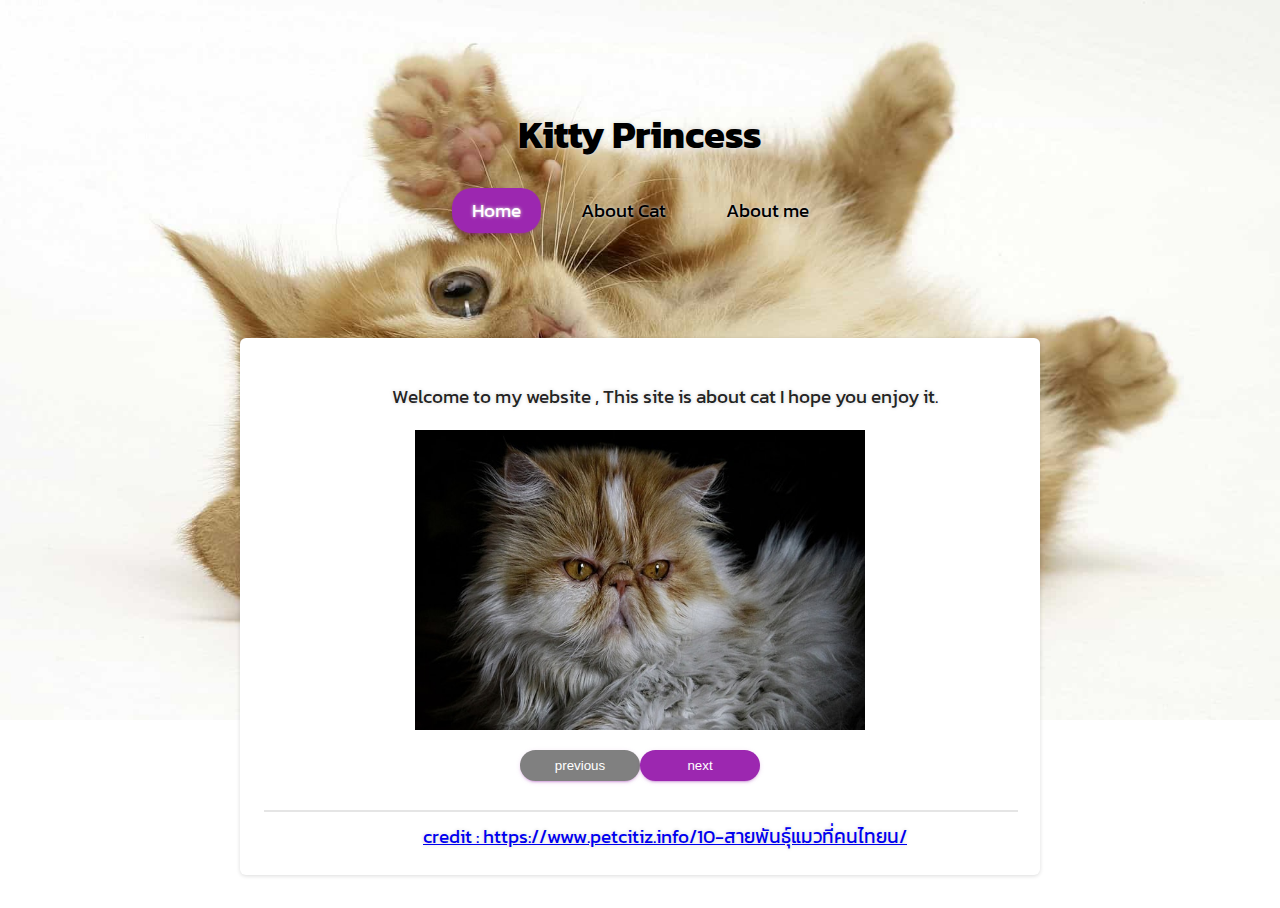
<file: Personal Website Project_190/index.html>
<!DOCTYPE html>
<html lang="en">
    <!--Show slide picture by using javascript-->
    <head>
        <head>
            <meta charset="UTF-8">
            <meta name="viewport" content="width=device-width">
            <meta http-equiv="Cache-control" content="public">
            <link href="https://fonts.googleapis.com/css?family=Kanit" rel="stylesheet">
            <link rel="stylesheet" href="./css/style.css" type="text/css">
            <title>Kitty Princess</title>
        </head>
        <body>

            <header>
                <h1 class="center">Kitty Princess</h1>
                <button class="menu-toggle" onclick="menuToggle()">Menu</button>
                <div class="header-menu" id="header-menu">
                    <a href="index.html" class="button active">Home</a>
                    <a href="breeds.html" class="button">About Cat</a>
                    <a href="aboutme.html" class="button">About me</a>
                </div>
            </header>

            <main>
            <div class="card">
                <div class="card-body">
                        <p class="center" >Welcome to my website , This site is about cat I hope you enjoy it.</p>
                    <div class="slide">
                        <img src="./picture/cat2.jpg" id="slide" width="450" height="300">
                    </div>
                    <div class="slide-group">
                        <button type="button" onclick="slidePrevious()" class="slide-button" id="btnPrevious">previous</button>
                        <button type="button" onclick="slideNext()" class="slide-button" id="btnNext">next</button>
                    </div>
                    <hr>
                    <a class="center" href="https://www.petcitiz.info/10-สายพันธุ์แมวที่คนไทยน/">credit : https://www.petcitiz.info/10-สายพันธุ์แมวที่คนไทยน/</a>
                    
                </div>
            </div>
            </main>

            <script src="./javascript/javascript.js"></script>

        </body>
</html>
</file>
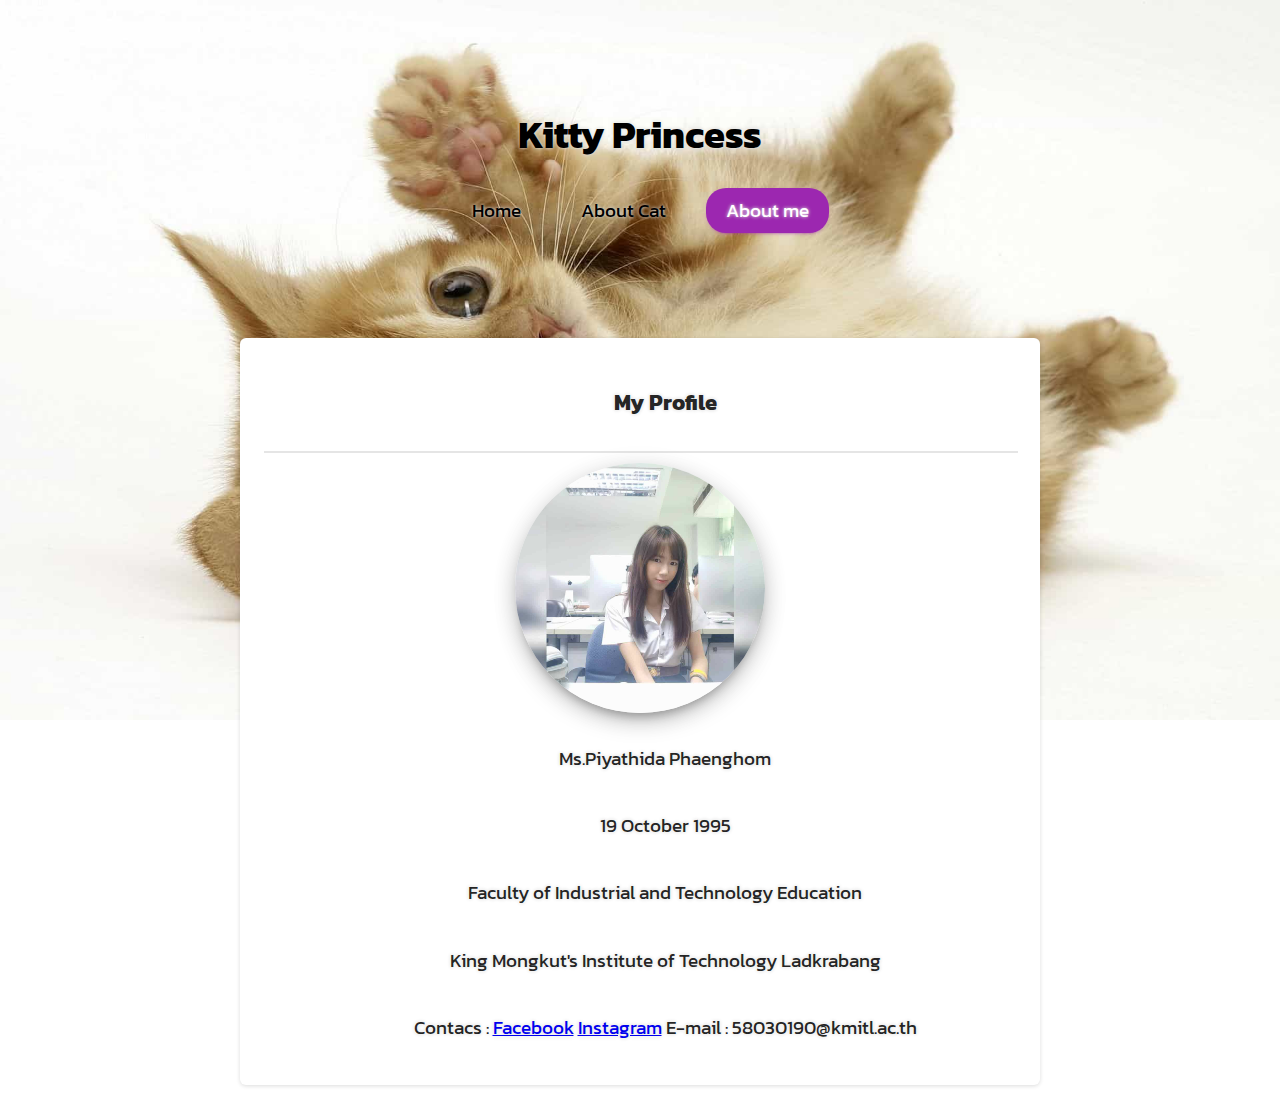
<file: Personal Website Project_190/aboutme.html>
<!DOCTYPE html>
<html lang="en">
    <!--Show my profile-->
    <head>
        <head>
            <meta charset="UTF-8">
            <meta name="viewport" content="width=device-width">
            <meta http-equiv="Cache-control" content="public">
            <link href="https://fonts.googleapis.com/css?family=Kanit" rel="stylesheet">
            <link rel="stylesheet" href="./css/style.css" type="text/css">
            <title>Kitty Princess</title>
        </head>
        <body>

            <header>
                <h1 class="center">Kitty Princess</h1>
                <button class="menu-toggle" onclick="menuToggle()">Menu</button>
                <div class="header-menu" id="header-menu">
                    <a href="index.html" class="button">Home</a>
                    <a href="breeds.html" class="button">About Cat</a>
                    <a href="aboutme.html" class="button active">About me</a>
                </div>
            </header>

            <main>
            <div class="card">
                <div class="card-body" style="align-items: center">
                    <h3 class="center">My Profile</h3>
                    <hr>
                    <img src="./picture/me.jpg" i="" width="250" height="250" class="avatar">
                    <p>Ms.Piyathida  Phaenghom</p>
                    <p>19 October 1995</p>
                    <p>Faculty of Industrial and Technology Education</p>
                    <p>King Mongkut's Institute of Technology Ladkrabang</p>
                    <p>Contacs : <a href="https://www.facebook.com/katty.vii">Facebook</a>   <a href="https://www.instagram.com/?hl=th">Instagram</a>   E-mail : 58030190@kmitl.ac.th</p>
                </div>
            </div>
            </main>

            <script src="./javascript/javascript.js"></script>
        </body>
</html>
</file>
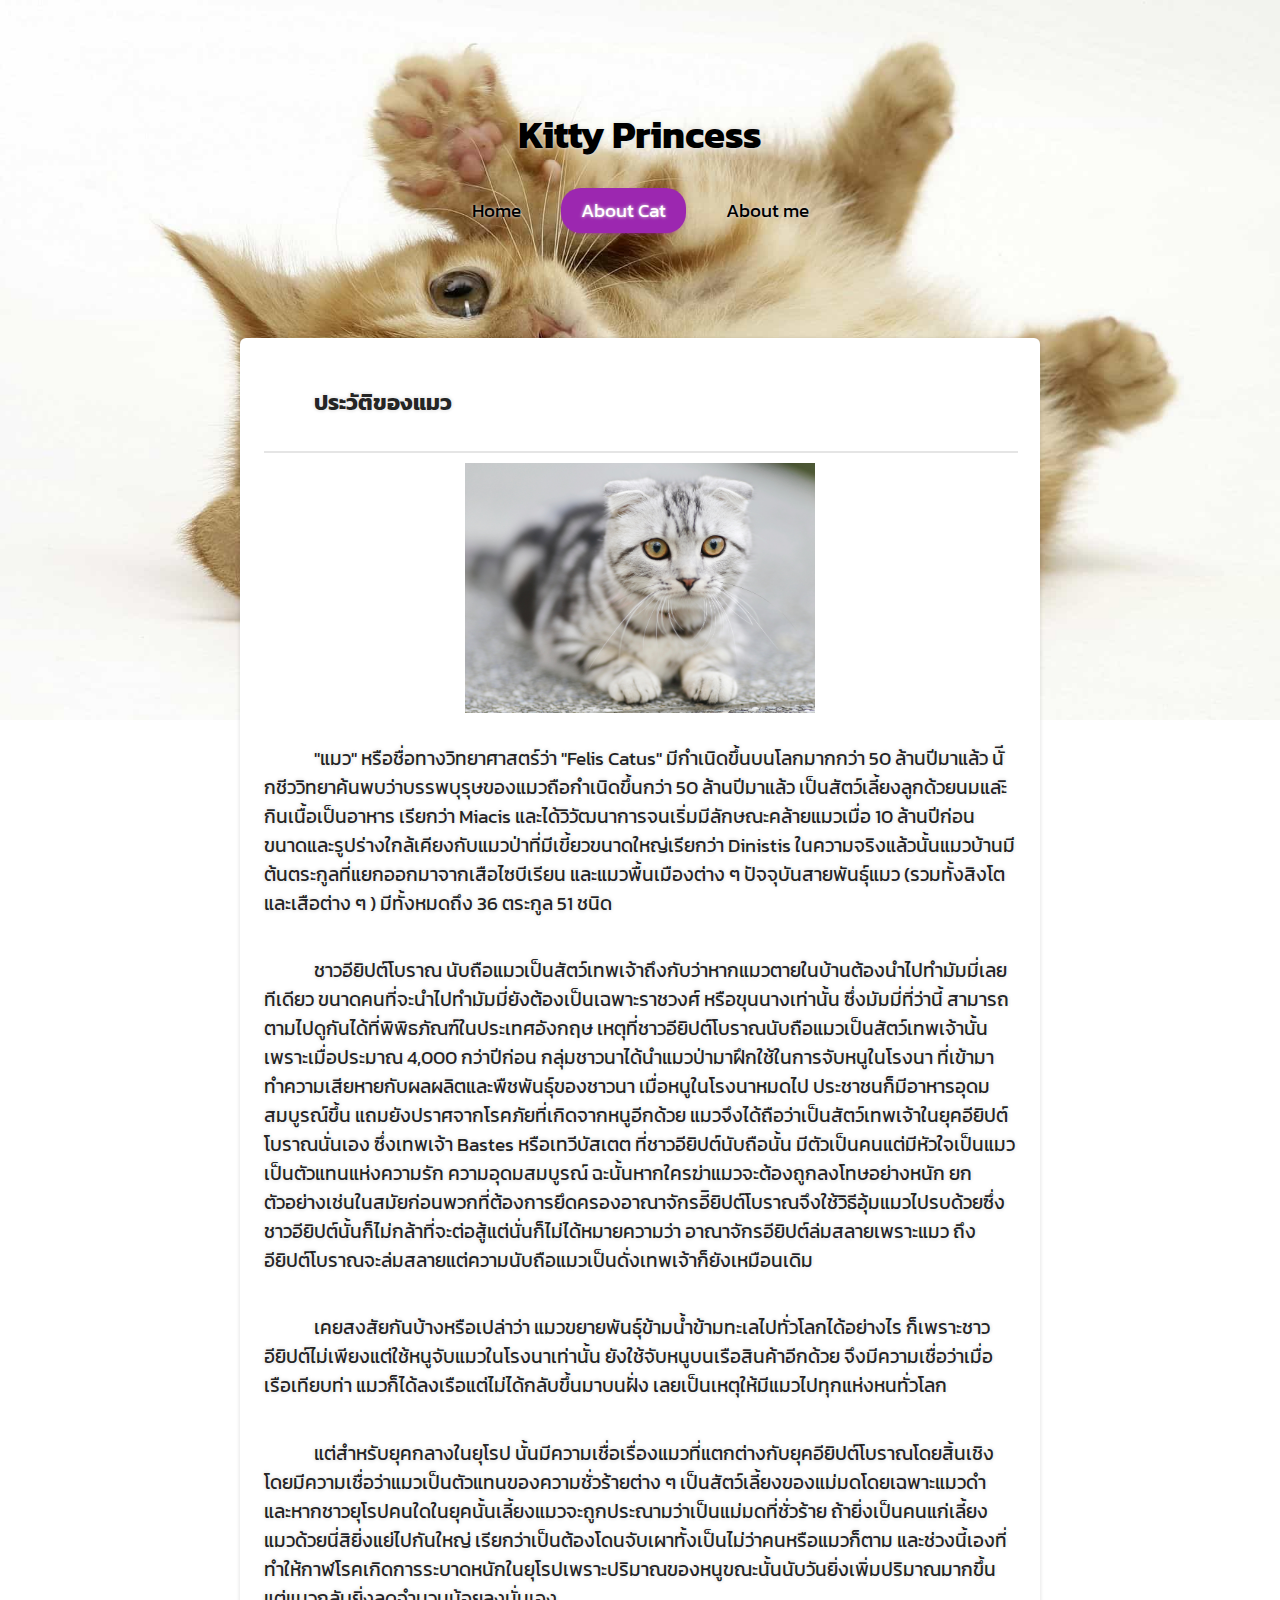
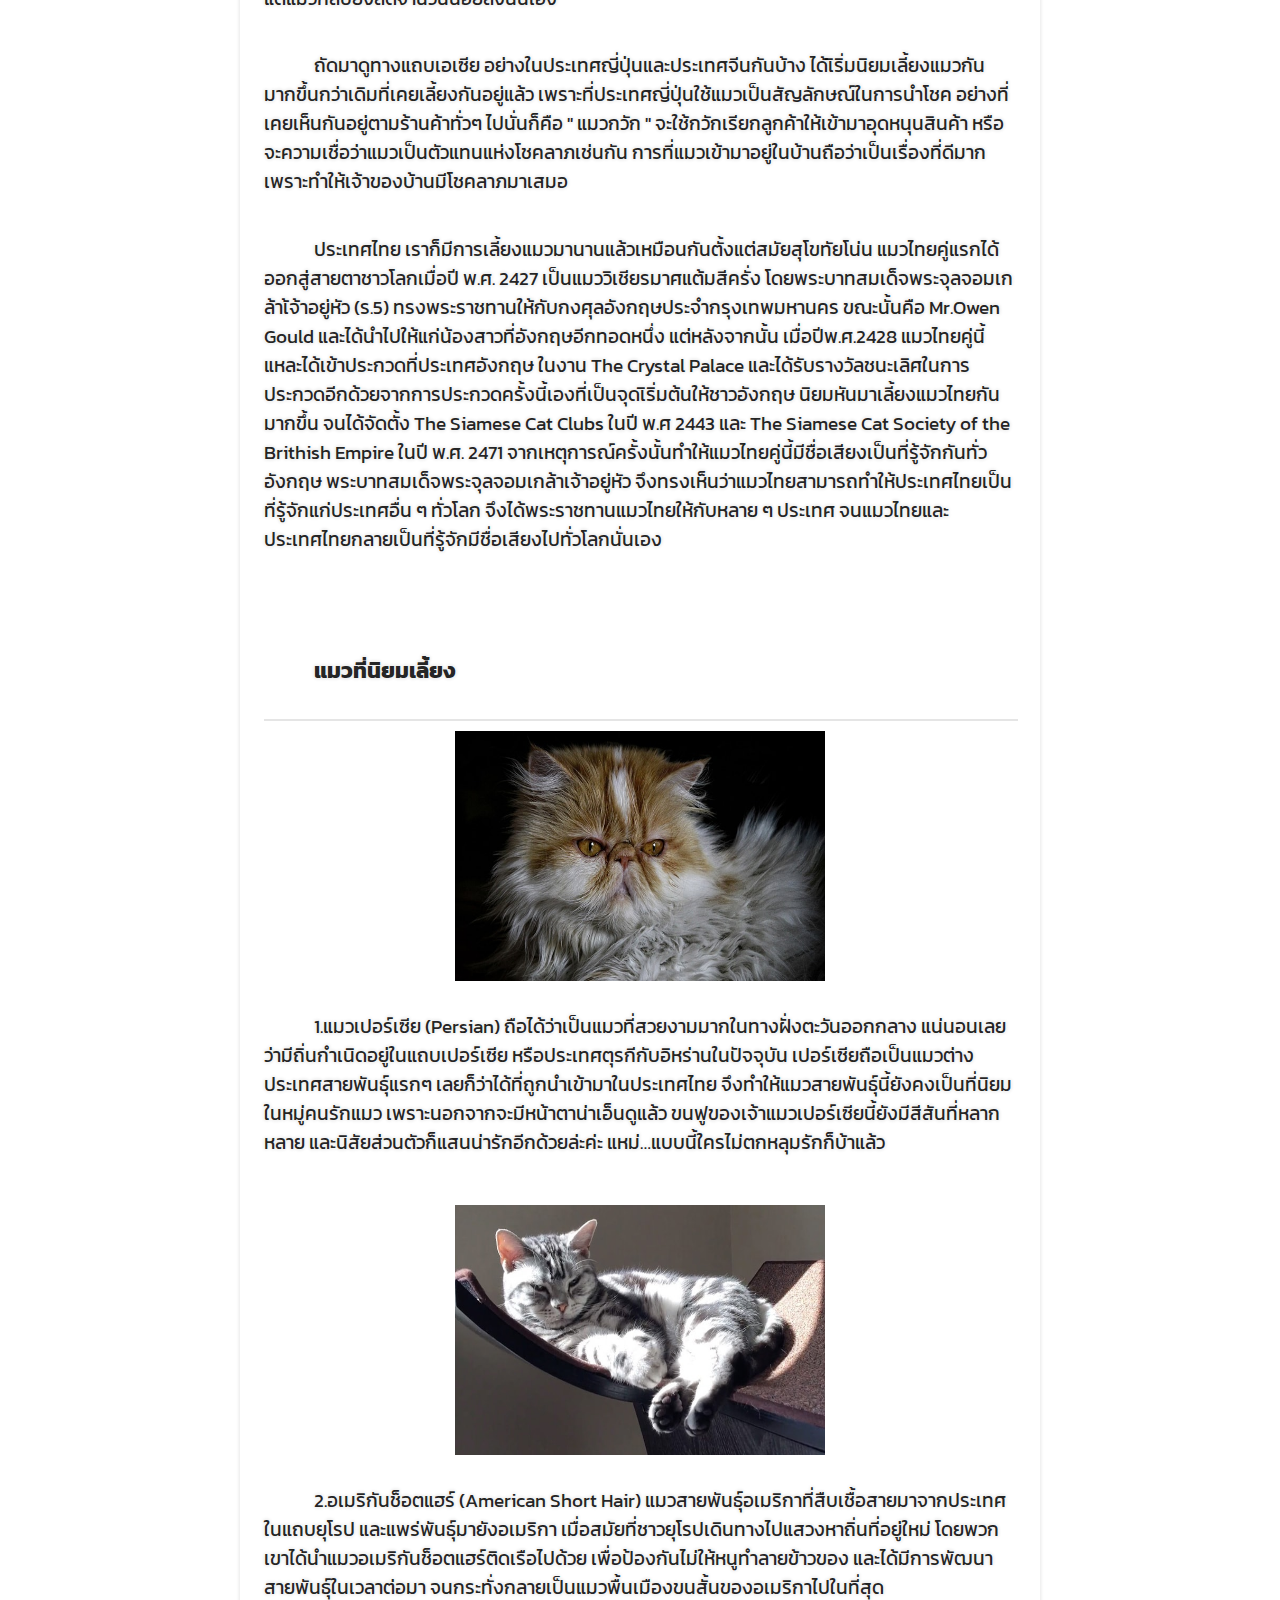
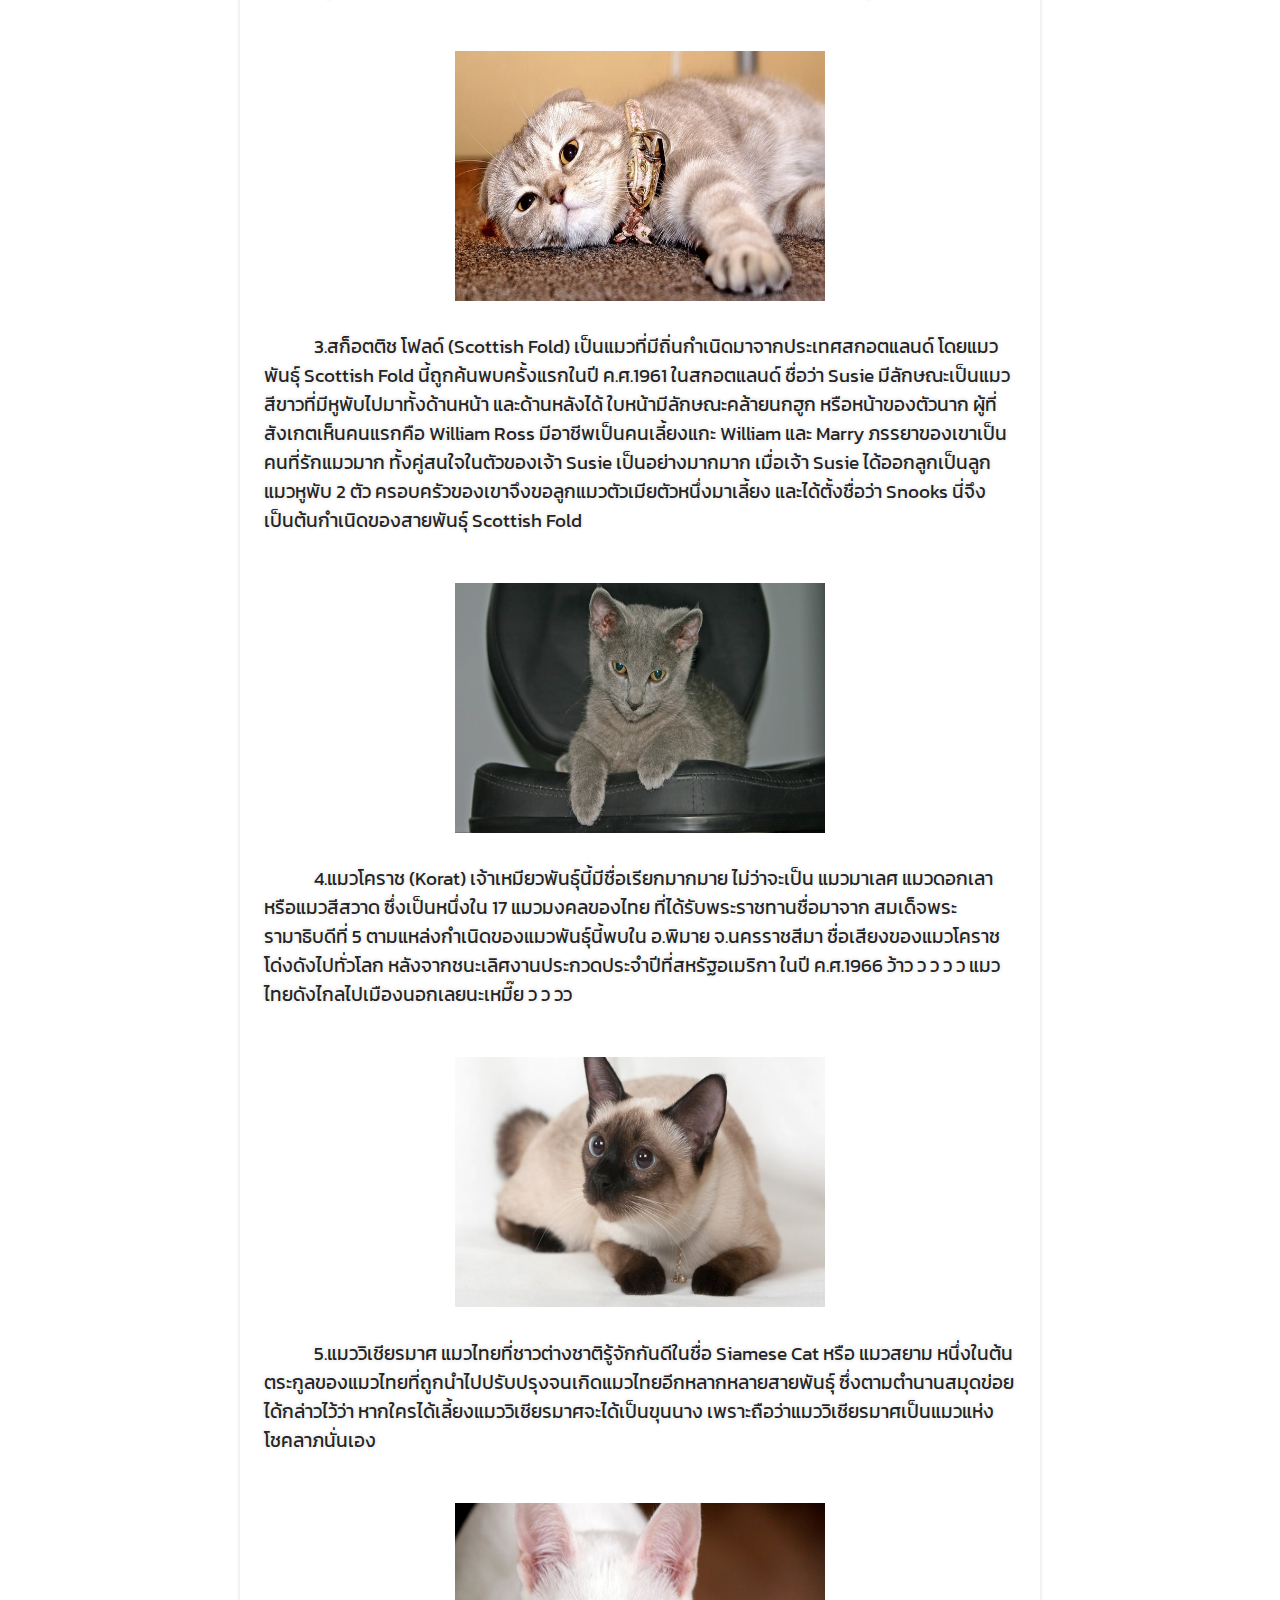
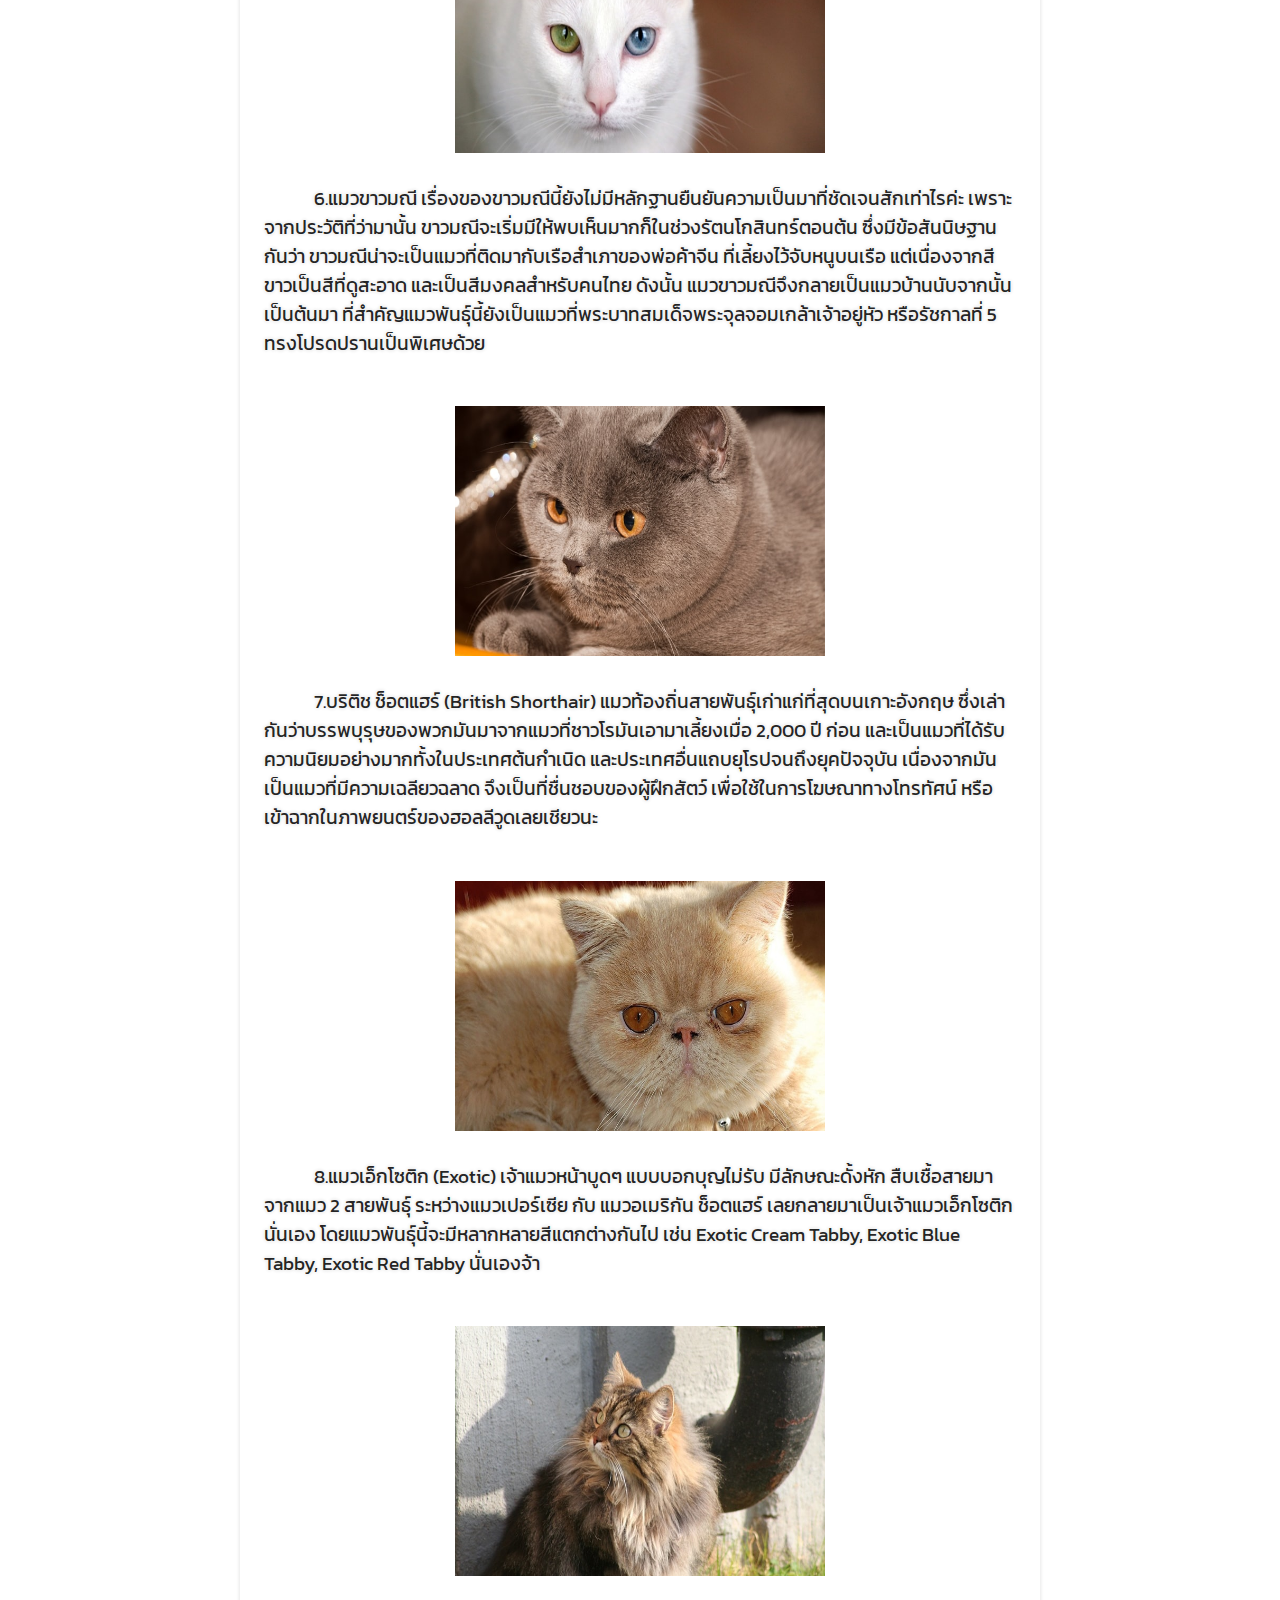
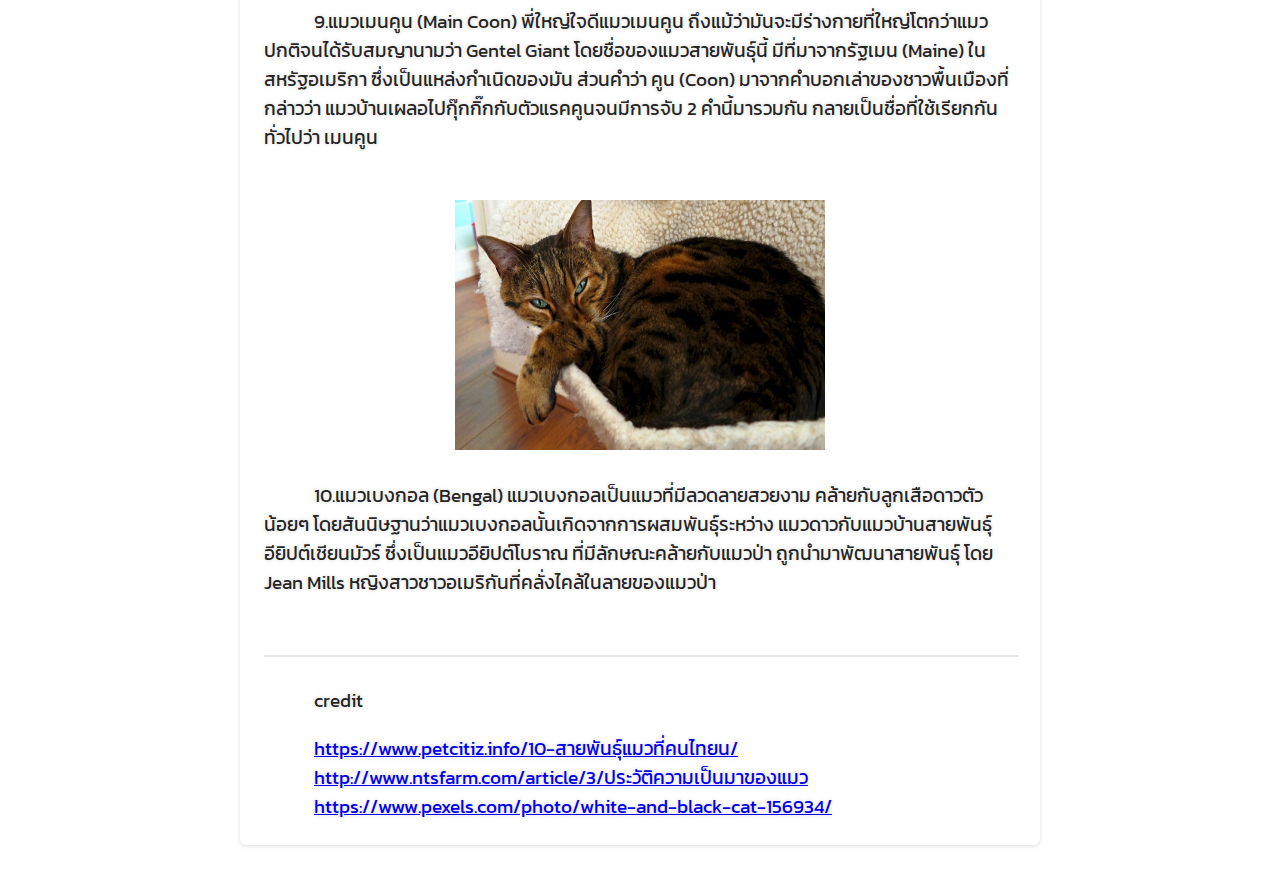
<file: Personal Website Project_190/breeds.html>
<!DOCTYPE html>
<html lang="en">
    <!--Show history and breeds of cats-->
    <head>
        <head>
            <meta charset="UTF-8">
            <meta name="viewport" content="width=device-width">
            <meta http-equiv="Cache-control" content="public">
            <link href="https://fonts.googleapis.com/css?family=Kanit" rel="stylesheet">
            <link rel="stylesheet" href="./css/style.css" type="text/css">
            <title>Kitty Princess</title>
        </head>
        <body>

            <header>
                <h1 class="center">Kitty Princess</h1>
                <button class="menu-toggle" onclick="menuToggle()">Menu</button>
                <div class="header-menu" id="header-menu">
                    <a href="index.html" class="button">Home</a>
                    <a href="breeds.html" class="button active">About Cat</a>
                    <a href="aboutme.html" class="button">About me</a>
                </div>
            </header>

            <main>
            <div class="card">
                <div class="card-body">
                    <h3>ประวัติของแมว</h3>
                    <hr>
                    <img src="./picture/cat1.jpg" width="350" height="250" class="center">
                    <p>"แมว" หรือชื่อทางวิทยาศาสตร์ว่า "Felis Catus" มีกำเนิดขึ้นบนโลกมากกว่า 50 ล้านปีมาแล้ว นัีกชีววิทยาค้นพบว่าบรรพบุรุษของแมวถือกำเนิดขึ้นกว่า 50 ล้านปีมาแล้ว เป็นสัตว์เลี้ยงลูกด้วยนมและิกินเนื้อเป็นอาหาร เรียกว่า Miacis และได้วิวัฒนาการจนเริ่มมีลักษณะคล้ายแมวเมื่อ 10 ล้านปีก่อน ขนาดและรูปร่างใกล้เคียงกับแมวป่าที่มีเขี้ยวขนาดใหญ่เรียกว่า Dinistis
                        ในความจริงแล้วนั้นแมวบ้านมีต้นตระกูลที่แยกออกมาจากเสือไซบีเรียน และแมวพื้นเมืองต่าง ๆ ปัจจุบันสายพันธุ์แมว (รวมทั้งสิงโตและเสือต่าง ๆ ) มีทั้งหมดถึง 36 ตระกูล 51 ชนิด  
                    <p>ชาวอียิปต์โบราณ นับถือแมวเป็นสัตว์เทพเจ้าถึงกับว่าหากแมวตายในบ้านต้องนำไปทำมัมมี่เลยทีเดียว ขนาดคนที่จะนำไปทำมัมมี่ยังต้องเป็นเฉพาะราชวงศ์ หรือขุนนางเท่านั้น ซึ่งมัมมี่ที่ว่านี้ สามารถตามไปดูกันได้ที่พิพิธภัณฑ์ในประเทศอังกฤษ เหตุที่ชาวอียิปต์โบราณนับถือแมวเป็นสัตว์เทพเจ้านั้น เพราะเมื่อประมาณ 4,000 กว่าปีก่อน กลุ่มชาวนาได้นำแมวป่ามาฝึกใช้ในการจับหนูในโรงนา ที่เข้ามาทำความเสียหายกับผลผลิตและพืชพันธุ์ของชาวนา เมื่อหนูในโรงนาหมดไป ประชาชนก็มีอาหารอุดมสมบูรณ์ขึ้น แถมยังปราศจากโรคภัยที่เกิดจากหนูอีกด้วย แมวจึงได้ถือว่าเป็นสัตว์เทพเจ้าในยุคอียิปต์โบราณนั่นเอง ซึ่งเทพเจ้า Bastes หรือเทวีบัสเตต ที่ชาวอียิปต์นับถือนั้น มีตัวเป็นคนแต่มีหัวใจเป็นแมวเป็นตัวแทนแห่งความรัก ความอุดมสมบูรณ์ ฉะนั้นหากใครฆ่าแมวจะต้องถูกลงโทษอย่างหนัก ยกตัวอย่างเช่นในสมัยก่อนพวกที่ต้องการยึดครองอาณาจักรอีิยิปต์โบราณจึงใช้วิธีอุ้มแมวไปรบด้วยซึ่งชาวอียิปต์นั้นก็ไม่กล้าที่จะต่อสู้แต่นั่นก็ไม่ได้หมายความว่า อาณาจักรอียิปต์ล่มสลายเพราะแมว ถึงอียิปต์โบราณจะล่มสลายแต่ความนับถือแมวเป็นดั่งเทพเจ้าก็ยังเหมือนเดิม</p>
                    <p>เคยสงสัยกันบ้างหรือเปล่าว่า แมวขยายพันธุ์ข้ามน้ำข้ามทะเลไปทั่วโลกได้อย่างไร ก็เพราะชาวอียิปต์ไม่เพียงแต่ใช้หนูจับแมวในโรงนาเท่านั้น ยังใช้จับหนูบนเรือสินค้าอีกด้วย จึงมีความเชื่อว่าเมื่อเรือเทียบท่า แมวก็ได้ลงเรือแต่ไม่ได้กลับขึ้นมาบนฝั่ง เลยเป็นเหตุให้มีแมวไปทุกแห่งหนทั่วโลก</p>
                    <p>แต่สำหรับยุคกลางในยุโรป นั้นมีความเชื่อเรื่องแมวที่แตกต่างกับยุคอียิปต์โบราณโดยสิ้นเชิง โดยมีความเชื่อว่าแมวเป็นตัวแทนของความชั่วร้ายต่าง ๆ เป็นสัตว์เลี้ยงของแม่มดโดยเฉพาะแมวดำ และหากชาวยุโรปคนใดในยุคนั้นเลี้ยงแมวจะถูกประณามว่าเป็นแม่มดที่ชั่วร้าย ถ้ายิ่งเป็นคนแก่เลี้ยงแมวด้วยนี่สิยิ่งแย่ไปกันใหญ่ เรียกว่าเป็นต้องโดนจับเผาทั้งเป็นไม่ว่าคนหรือแมวก็ตาม และช่วงนี้เองที่ทำให้กาฬโรคเกิดการระบาดหนักในยุโรปเพราะปริมาณของหนูขณะนั้นนับวันยิ่งเพิ่มปริมาณมากขึ้น แต่แมวกลับยิ่งลดจำนวนน้อยลงนั่นเอง</p>
                    <p>ถัดมาดูทางแถบเอเซีย อย่างในประเทศญี่ปุ่นและประเทศจีนกันบ้าง ได้เิริ่มนิยมเลี้ยงแมวกันมากขึ้นกว่าเดิมที่เคยเลี้ยงกันอยู่แล้ว เพราะที่ประเทศญี่ปุ่นใช้แมวเป็นสัญลักษณ์ในการนำโชค อย่างที่เคยเห็นกันอยู่ตามร้านค้าทั่วๆ ไปนั่นก็คือ " แมวกวัก " จะใช้กวักเรียกลูกค้าให้เข้ามาอุดหนุนสินค้า หรือจะความเชื่อว่าแมวเป็นตัวแทนแห่งโชคลาภเช่นกัน การที่แมวเข้ามาอยู่ในบ้านถือว่าเป็นเรื่องที่ดีมากเพราะทำให้เจ้าของบ้านมีโชคลาภมาเสมอ</p>
                    <p>ประเทศไทย เราก็มีการเลี้ยงแมวมานานแล้วเหมือนกันตั้งแต่สมัยสุโขทัยโน่น แมวไทยคู่แรกได้ออกสู่สายตาชาวโลกเมื่อปี พ.ศ. 2427 เป็นแมววิเชียรมาศแต้มสีครั่ง โดยพระบาทสมเด็จพระจุลจอมเกล้าเ้จ้าอยู่หัว (ร.5) ทรงพระราชทานให้กับกงศุลอังกฤษประจำกรุงเทพมหานคร ขณะนั้นคือ Mr.Owen Gould และได้นำไปให้แก่น้องสาวที่อังกฤษอีกทอดหนึ่ง แต่หลังจากนั้น เมื่อปีพ.ศ.2428 แมวไทยคู่นี้แหละได้เข้าประกวดที่ประเทศอังกฤษ ในงาน The Crystal Palace และได้รับรางวัลชนะเลิศในการประกวดอีกด้วยจากการประกวดครั้งนี้เองที่เป็นจุดเิริ่มต้นให้ชาวอังกฤษ นิยมหันมาเลี้ยงแมวไทยกันมากขึ้น จนได้จัดตั้ง The Siamese Cat Clubs ในปี พ.ศ 2443 และ The Siamese Cat Society of the Brithish Empire ในปี พ.ศ. 2471 จากเหตุการณ์ครั้งนั้นทำให้แมวไทยคู่นี้มีชื่อเสียงเป็นที่รู้จักกันทั่วอังกฤษ พระบาทสมเด็จพระจุลจอมเกล้าเจ้าอยู่หัว จึงทรงเห็นว่าแมวไทยสามารถทำให้ประเทศไทยเป็นที่รู้จักแก่ประเทศอื่น ๆ ทั่วโลก จึงได้พระราชทานแมวไทยให้กับหลาย ๆ ประเทศ จนแมวไทยและประเทศไทยกลายเป็นที่รู้จักมีชื่อเสียงไปทั่วโลกนั่นเอง</p>
                    <br>
                    <br>
                    <h3>แมวที่นิยมเลี้ยง</h3>
                    <hr>
                    <img src="./picture/cat2.jpg" width="370" height="250" class="center">
                    <p>1.แมวเปอร์เซีย (Persian)
                        ถือได้ว่าเป็นแมวที่สวยงามมากในทางฝั่งตะวันออกกลาง แน่นอนเลยว่ามีถิ่นกำเนิดอยู่ในแถบเปอร์เซีย หรือประเทศตุรกีกับอิหร่านในปัจจุบัน เปอร์เซียถือเป็นแมวต่างประเทศสายพันธุ์แรกๆ เลยก็ว่าได้ที่ถูกนำเข้ามาในประเทศไทย จึงทำให้แมวสายพันธุ์นี้ยังคงเป็นที่นิยมในหมู่คนรักแมว เพราะนอกจากจะมีหน้าตาน่าเอ็นดูแล้ว ขนฟูของเจ้าแมวเปอร์เซียนี้ยังมีสีสันที่หลากหลาย และนิสัยส่วนตัวก็แสนน่ารักอีกด้วยล่ะค่ะ แหม่…แบบนี้ใครไม่ตกหลุมรักก็บ้าแล้ว</p>
                    <br>
                    <img src="./picture/cat3.jpg" width="370" height="250" class="center">
                    <p>2.อเมริกันช็อตแฮร์ (American Short Hair)
                        แมวสายพันธุ์อเมริกาที่สืบเชื้อสายมาจากประเทศในแถบยุโรป และแพร่พันธุ์มายังอเมริกา เมื่อสมัยที่ชาวยุโรปเดินทางไปแสวงหาถิ่นที่อยู่ใหม่ โดยพวกเขาได้นำแมวอเมริกันช็อตแฮร์ติดเรือไปด้วย เพื่อป้องกันไม่ให้หนูทำลายข้าวของ และได้มีการพัฒนาสายพันธุ์ในเวลาต่อมา จนกระทั่งกลายเป็นแมวพื้นเมืองขนสั้นของอเมริกาไปในที่สุด</p>
                    <br>
                    <img src="./picture/cat4.jpg" width="370" height="250" class="center">
                    <p>3.สก็อตติช โฟลด์ (Scottish Fold)
                        เป็นแมวที่มีถิ่นกำเนิดมาจากประเทศสกอตแลนด์ โดยแมวพันธุ์ Scottish Fold นี้ถูกค้นพบครั้งแรกในปี ค.ศ.1961 ในสกอตแลนด์ ชื่อว่า Susie มีลักษณะเป็นแมวสีขาวที่มีหูพับไปมาทั้งด้านหน้า และด้านหลังได้ ใบหน้ามีลักษณะคล้ายนกฮูก หรือหน้าของตัวนาก ผู้ที่สังเกตเห็นคนแรกคือ William Ross มีอาชีพเป็นคนเลี้ยงแกะ William และ Marry ภรรยาของเขาเป็นคนที่รักแมวมาก ทั้งคู่สนใจในตัวของเจ้า Susie เป็นอย่างมากมาก เมื่อเจ้า Susie ได้ออกลูกเป็นลูกแมวหูพับ 2 ตัว ครอบครัวของเขาจึงขอลูกแมวตัวเมียตัวหนึ่งมาเลี้ยง และได้ตั้งชื่อว่า Snooks นี่จึงเป็นต้นกำเนิดของสายพันธุ์ Scottish Fold</p>
                    <br>
                    <img src="./picture/cat5.jpg" width="370" height="250" class="center">
                    <p>4.แมวโคราช (Korat)
                        เจ้าเหมียวพันธุ์นี้มีชื่อเรียกมากมาย ไม่ว่าจะเป็น แมวมาเลศ แมวดอกเลา หรือแมวสีสวาด ซึ่งเป็นหนึ่งใน 17 แมวมงคลของไทย ที่ได้รับพระราชทานชื่อมาจาก สมเด็จพระรามาธิบดีที่ 5 ตามแหล่งกำเนิดของแมวพันธุ์นี้พบใน อ.พิมาย จ.นครราชสีมา ชื่อเสียงของแมวโคราชโด่งดังไปทั่วโลก หลังจากชนะเลิศงานประกวดประจำปีที่สหรัฐอเมริกา ในปี ค.ศ.1966 ว้าว ว ว ว ว แมวไทยดังไกลไปเมืองนอกเลยนะเหมี๊ย ว ว วว</p>
                    <br>
                    <img src="./picture/cat6.jpg" width="370" height="250" class="center">
                    <p>5.แมววิเชียรมาศ
                        แมวไทยที่ชาวต่างชาติรู้จักกันดีในชื่อ Siamese Cat หรือ แมวสยาม หนึ่งในต้นตระกูลของแมวไทยที่ถูกนำไปปรับปรุงจนเกิดแมวไทยอีกหลากหลายสายพันธุ์ ซึ่งตามตำนานสมุดข่อยได้กล่าวไว้ว่า หากใครได้เลี้ยงแมววิเชียรมาศจะได้เป็นขุนนาง เพราะถือว่าแมววิเชียรมาศเป็นแมวแห่งโชคลาภนั่นเอง</p>
                    <br>
                    <img src="./picture/cat7.jpg" width="370" height="250" class="center">
                    <p>6.แมวขาวมณี 
                        เรื่องของขาวมณีนี้ยังไม่มีหลักฐานยืนยันความเป็นมาที่ชัดเจนสักเท่าไรค่ะ เพราะจากประวัติที่ว่ามานั้น ขาวมณีจะเริ่มมีให้พบเห็นมากก็ในช่วงรัตนโกสินทร์ตอนต้น ซึ่งมีข้อสันนิษฐานกันว่า ขาวมณีน่าจะเป็นแมวที่ติดมากับเรือสำเภาของพ่อค้าจีน ที่เลี้ยงไว้จับหนูบนเรือ แต่เนื่องจากสีขาวเป็นสีที่ดูสะอาด และเป็นสีมงคลสำหรับคนไทย ดังนั้น แมวขาวมณีจึงกลายเป็นแมวบ้านนับจากนั้นเป็นต้นมา ที่สำคัญแมวพันธุ์นี้ยังเป็นแมวที่พระบาทสมเด็จพระจุลจอมเกล้าเจ้าอยู่หัว หรือรัชกาลที่ 5 ทรงโปรดปรานเป็นพิเศษด้วย</p>
                    <br>
                    <img src="./picture/cat8.jpg" width="370" height="250" class="center">
                    <p>7.บริติช ช็อตแฮร์ (British Shorthair)
                        แมวท้องถิ่นสายพันธุ์เก่าแก่ที่สุดบนเกาะอังกฤษ ซึ่งเล่ากันว่าบรรพบุรุษของพวกมันมาจากแมวที่ชาวโรมันเอามาเลี้ยงเมื่อ 2,000 ปี ก่อน และเป็นแมวที่ได้รับความนิยมอย่างมากทั้งในประเทศต้นกำเนิด และประเทศอื่นแถบยุโรปจนถึงยุคปัจจุบัน เนื่องจากมันเป็นแมวที่มีความเฉลียวฉลาด จึงเป็นที่ชื่นชอบของผู้ฝึกสัตว์ เพื่อใช้ในการโฆษณาทางโทรทัศน์ หรือเข้าฉากในภาพยนตร์ของฮอลลีวูดเลยเชียวนะ</p>
                    <br>
                    <img src="./picture/cat9.jpg" width="370" height="250" class="center">
                    <p>8.แมวเอ็กโซติก (Exotic)
                        เจ้าแมวหน้าบูดๆ แบบบอกบุญไม่รับ มีลักษณะดั้งหัก สืบเชื้อสายมาจากแมว 2 สายพันธุ์ ระหว่างแมวเปอร์เซีย กับ แมวอเมริกัน ช็อตแฮร์ เลยกลายมาเป็นเจ้าแมวเอ็กโซติกนั่นเอง โดยแมวพันธุ์นี้จะมีหลากหลายสีแตกต่างกันไป เช่น Exotic Cream Tabby, Exotic Blue Tabby, Exotic Red Tabby นั่นเองจ้า</p>
                    <br>
                    <img src="./picture/cat10.jpg" width="370" height="250" class="center">
                    <p>9.แมวเมนคูน (Main Coon)
                        พี่ใหญ่ใจดีแมวเมนคูน ถึงแม้ว่ามันจะมีร่างกายที่ใหญ่โตกว่าแมวปกติจนได้รับสมญานามว่า Gentel Giant โดยชื่อของแมวสายพันธุ์นี้ มีที่มาจากรัฐเมน (Maine) ในสหรัฐอเมริกา ซึ่งเป็นแหล่งกำเนิดของมัน ส่วนคำว่า คูน (Coon) มาจากคำบอกเล่าของชาวพื้นเมืองที่กล่าวว่า แมวบ้านเผลอไปกุ๊กกิ๊กกับตัวแรคคูนจนมีการจับ 2 คำนี้มารวมกัน กลายเป็นชื่อที่ใช้เรียกกันทั่วไปว่า เมนคูน</p>
                    <br>
                    <img src="./picture/cat11.jpg" width="370" height="250" class="center">
                    <p>10.แมวเบงกอล (Bengal)
                        แมวเบงกอลเป็นแมวที่มีลวดลายสวยงาม คล้ายกับลูกเสือดาวตัวน้อยๆ โดยสันนิษฐานว่าแมวเบงกอลนั้นเกิดจากการผสมพันธุ์ระหว่าง แมวดาวกับแมวบ้านสายพันธุ์อียิปต์เชียนมัวร์ ซึ่งเป็นแมวอียิปต์โบราณ ที่มีลักษณะคล้ายกับแมวป่า ถูกนำมาพัฒนาสายพันธุ์ โดย Jean Mills หญิงสาวชาวอเมริกันที่คลั่งไคล้ในลายของแมวป่า</p>
                    <br>
                    <hr>
                    <p>credit</p>
                    <a href="https://www.petcitiz.info/10-สายพันธุ์แมวที่คนไทยน/">https://www.petcitiz.info/10-สายพันธุ์แมวที่คนไทยน/</a>
                    <a href="http://www.ntsfarm.com/article/3/ประวัติความเป็นมาของแมว">http://www.ntsfarm.com/article/3/ประวัติความเป็นมาของแมว</a>
                    <a href="https://www.pexels.com/photo/white-and-black-cat-156934/">https://www.pexels.com/photo/white-and-black-cat-156934/</a>
                </div>
            </div>
            </main>

            <script src="./javascript/javascript.js"></script>
        </body>
</html>
</file>
<file: Personal Website Project_190/css/style.css>
body {
  font-family: 'Kanit', sans-serif;
  font-size: 1.2em;
  text-shadow: 0 0 0.2em rgb(255, 255, 255), 0 0 0.2em rgba(19, 17, 17, 0.24);
  background-image: url('../picture/bg3.jpg');
  background-repeat: no-repeat;
  background-size: 100% auto;
  background-attachment: fixed;
}

header {
  display: flex;
  justify-content: center;
  flex-direction: column;
  align-items: center;
  margin-top: 80px;
  margin-bottom: 80px;
}

.header-menu > a {
  margin-right: 10px;
  margin-left: 10px;
  text-decoration: none;
}

.menu-toggle {
  background: white;
}

main {
  display: flex;
  justify-content: center;
}

.button {
  padding: 8px;
  padding-left: 20px;
  padding-right: 20px;
  color: black;
}

.button > a {
  color: black;
}

.active {
  border-radius: 20px;
  box-shadow: 0 2px 2px 0 rgba(156, 39, 176, 0.14), 0 3px 1px -2px rgba(156, 39, 176, 0.2), 0 1px 5px 0 rgba(156, 39, 176, 0.12);
  background-color: #9c27b0;
  color: white;
}

.active > a {
  color: white !important;
}

.active:hover {
  text-decoration: none;
}

.button > a:hover {
  text-decoration: none;
  color: black;
}


.card {
  width: 800px;
  color: rgba(0, 0, 0, 0.87);
  margin: 25px 0;
  display: inline-block;
  position: relative;
  box-shadow: 0 1px 4px 0 rgba(0, 0, 0, 0.14);
  background: #fff;
  border-radius: 6px;
}

.card-header {
  color: #3C4858;
  margin-top: 0;
  margin-bottom: 3px;
  padding-bottom: 15px;
  text-decoration: none;
}

.card-body {
  display: flex;
  flex-direction: column;
  padding: 24px;
  text-indent: 50px;
}

.card-body > img {
  margin-bottom: 12px;
}

.center {
  align-self: center;
}

hr {
  border: 1px solid rgba(0, 0, 0, 0.1);
  width: 100%;
}

.avatar {
  border-radius: 50%;
  box-shadow: 0 10px 30px -12px rgba(0, 0, 0, 0.42), 0 4px 25px 0px rgba(0, 0, 0, 0.12), 0 8px 10px -5px rgba(0, 0, 0, 0.2);
}

.slide {
  display: flex;
  justify-content: center;
}

.slide-button {
  border-radius: 20px;
  box-shadow: 0 2px 2px 0 rgba(156, 39, 176, 0.14), 0 3px 1px -2px rgba(156, 39, 176, 0.2), 0 1px 5px 0 rgba(156, 39, 176, 0.12);
  background-color: #9c27b0;
  color: white;
  width: 120px;
  padding: 8px;
  padding-left: 20px;
  padding-right: 20px;
  border: none;
}

.slide-group {
  display: flex;
  justify-content: center;
  margin: 20px;
}

/*disable button when attribute disable is in tag*/
.slide-button[type="button"]:disabled {
  background: gray;
}

.menu-toggle {
  border-radius: 5px;
  box-shadow: 0 2px 2px 0 rgba(156, 39, 176, 0.14), 0 3px 1px -2px rgba(156, 39, 176, 0.2), 0 1px 5px 0 rgba(156, 39, 176, 0.12);
  background-color: #9c27b0;
  color: white;
  width: 80px;
  padding: 8px;
  padding-left: 20px;
  padding-right: 20px;
  border: none;
}


/*Responsive screen */
@media only screen and (max-width: 728px) {
  /*hide all menu when screen is small*/
    .header-menu{
      display: none;
    }
}

@media only screen and (min-width: 728px) {
  /*hide toggle menu button when screen is large*/
    .menu-toggle {
      display: none;
    }
    .header-menu {
      display: inherit;
    }
    /*menu always show when screen is large*/
  .hide {
    display: inherit !important;
  }
}

.hide {
  display: none;
}

.show {
  display: inherit !important;
}
</file>
